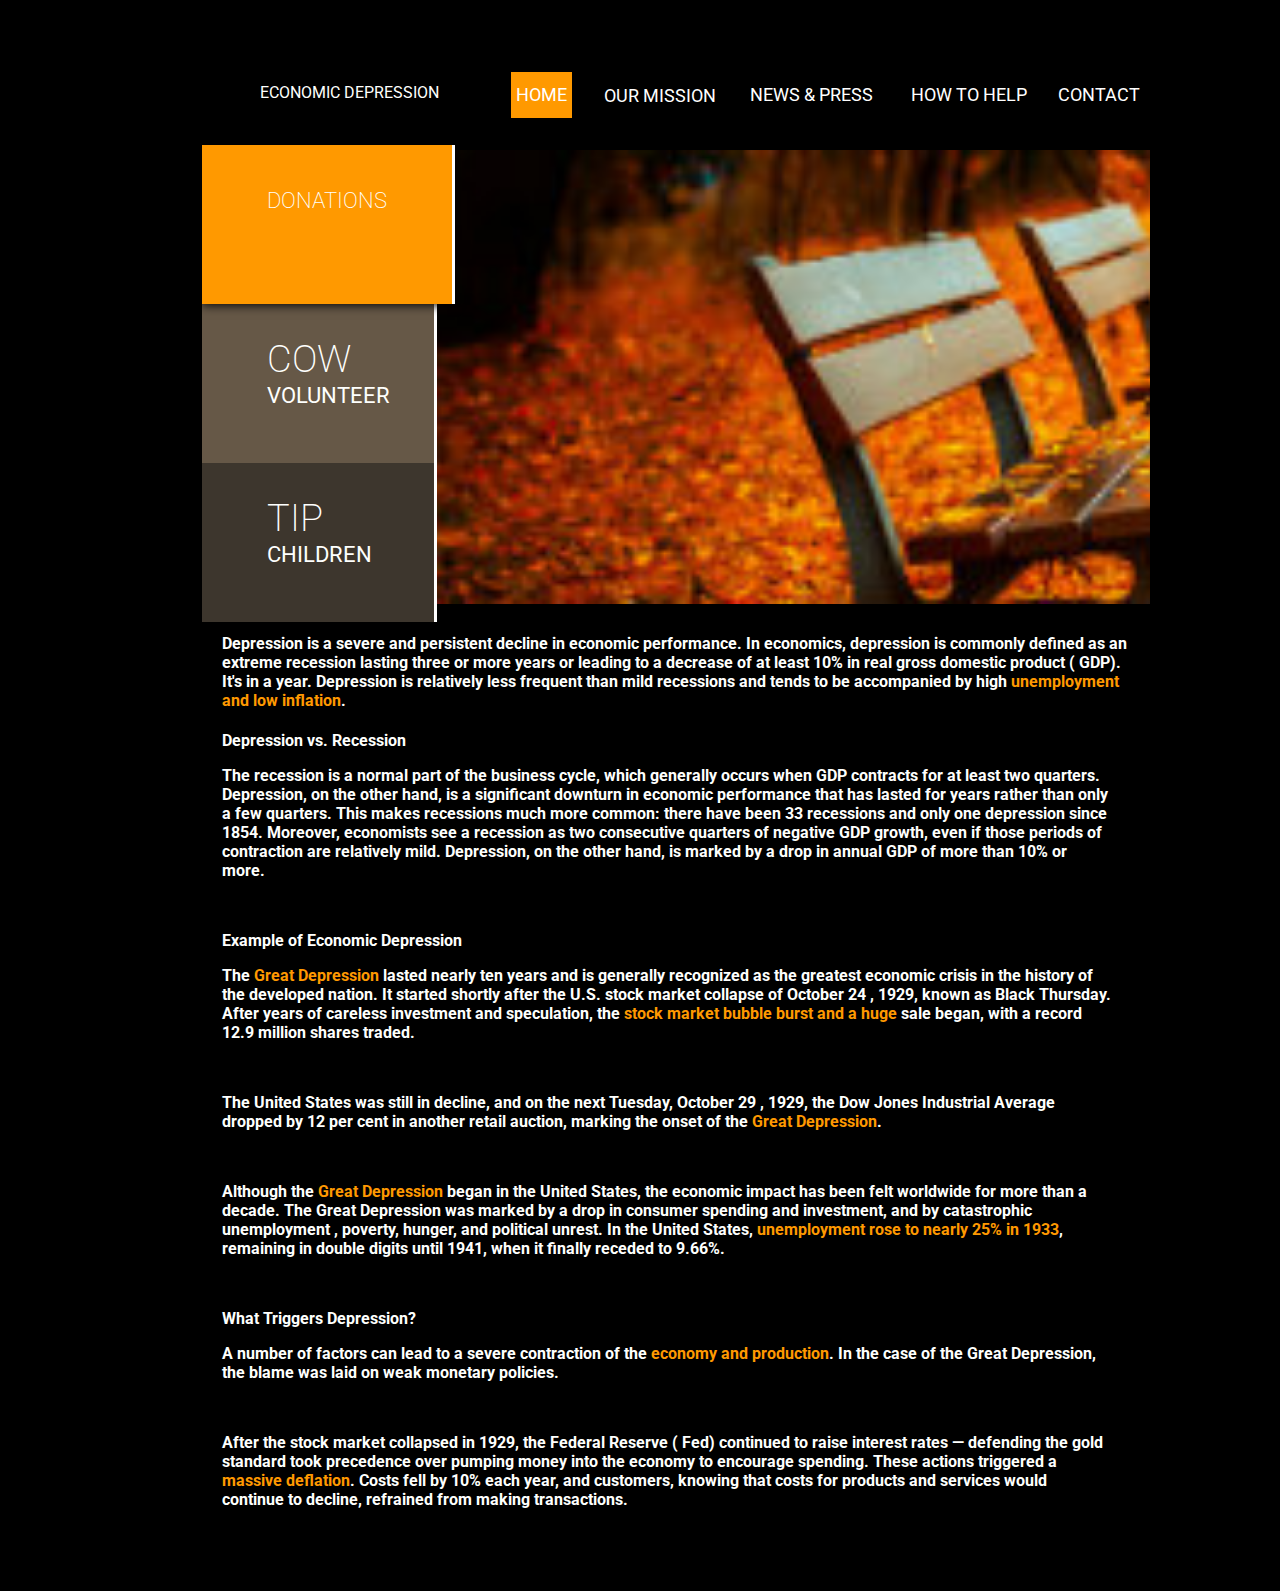
<file: index.html>
<!doctype html><html lang=""><head>
    <title>Ipsoom Center - Silex template - Home</title>
    <meta charset="UTF-8">
    <meta name="generator" content="Silex v2.2.10">
    <!-- leave this for stats -->
    <script type="text/javascript" src="js/jquery.js"></script>
    

    
    <script type="text/javascript" src="js/front-end.js"></script>
    <!-- Normalize -->
    <link href="css/normalize.css" rel="stylesheet">
    <!-- Silex style -->
    <link href="css/front-end.css" rel="stylesheet">

    
    
    
    




























    




    
















































    
    
    
<link href="https://fonts.googleapis.com/css?family=Roboto:100,400" rel="stylesheet" class="silex-custom-font"><meta name="viewport" content="width=device-width, initial-scale=1"><meta name="website-width" content="875"><meta name="hostingProvider" content="ghpages"><script src="js/unslider-min.js"></script><script src="js/ol.js"></script><script src="js/ol.js"></script><link rel="stylesheet" href="css/unslider.css"><script src="js/script.js" type="text/javascript"></script><link href="css/styles.css" rel="stylesheet" type="text/css">
    <style>body { opacity: 0; transition: .25s opacity ease; }</style></head>

<body data-silex-type="container-element" class="silex-id-1439554967896-66 all-style enable-mobile silex-runtime silex-published" style=""><div data-silex-type="container-element" class="container-element editable-style silex-id-1538221038117-34 section-element hide-on-desktop" style=""><div data-silex-type="container-element" class="editable-style silex-id-1538221038114-33 container-element silex-element-content silex-container-content website-width"></div></div>
    <div data-silex-type="container-element" class="container-element website-min-width editable-style silex-id-1490693608162-3 section-element">
        <div data-silex-type="container-element" class="editable-style silex-element-content website-width silex-id-1490693608161-2 silex-container-content container-element"><div data-silex-type="text-element" class="editable-style silex-id-1552775712222-12 text-element silex-component hide-on-desktop nav prevent-auto-z-index"><div class="silex-element-content normal"><style>.hamburger-menu_1563834258585_856 {position: absolute; z-index: 20;}.silex-editor .hamburger-menu_1563834258585_856 nav {left: -9999px;}.hamburger-menu_1563834258585_856 nav ul {margin-top: 80px;}.hamburger-menu_1563834258585_856 nav {opacity: 0; position: absolute; background-color: #333333; transition: left 1s ease, height 0s ease 1s; left: -300px; width: 300px; height: 20px;}.hamburger-menu_1563834258585_856.open nav {opacity: 1; height: 100vh; left: 0; transition: left 1s ease, height 0s ease 0s;}.hamburger-menu_1563834258585_856 .nav-container {z-index: 10; position: absolute;}.hamburger-menu_1563834258585_856.open .nav-container {}.hamburger-menu_1563834258585_856 .hamburger-btn {z-index: 20; cursor: pointer; position: absolute;}.hamburger-menu_1563834258585_856 .hamburger-btn span {display: block; width: 30px; height: 5px; margin-bottom: 3px; position: relative; background-color: #000000; border: 1px solid #ffffff; border-radius: 3px; transition: border-color 0.1s ease-in,
      opacity 0.1s ease-in,
      transform 0.1s ease-in,
      background 0.1s ease-in;}.hamburger-menu_1563834258585_856.open .hamburger-btn span {border-color: rgba(255, 255, 255, 0);}.hamburger-menu_1563834258585_856 .hamburger-btn span:first-child {transform-origin: 4px -2px;}.hamburger-menu_1563834258585_856.open .hamburger-btn span:first-child {transform: rotate(45deg) translate(7px, -4px);}.hamburger-menu_1563834258585_856.open .hamburger-btn span:nth-last-child(2) {opacity: 0;}.hamburger-menu_1563834258585_856 .hamburger-btn span:nth-child(3) {transform-origin: -11px 4px;}.hamburger-menu_1563834258585_856.open .hamburger-btn span:nth-child(3) {transform: rotate(-45deg) translate(0, 12px);}</style>
<!-- inspired by https://codepen.io/erikterwan/pen/EVzeRP -->
<div class="hamburger-menu_1563834258585_856 closed">
    <div class="hamburger-btn fixed">
      <span></span>
      <span></span>
      <span></span>
    </div>
    <div class="nav-container">
      <div class="prevent-scale">
        <nav role="navigation" class="">
            <ul>
            
                <li><a href="./" class="page-link-active">Home</a></li>
            
                <li><a href="our-mission.html">Our mission</a></li>
            
                <li><a href="news-press.html">News &amp; Press</a></li>
            
                <li><a href="how-to-help.html">How to help</a></li>
            
                <li><a href="contact.html">Contact</a></li>
            
            </ul>
        </nav>
      </div>
  </div>
</div>
<script type="text/javascript">
(function() {
  var isOpen = false;
  function close() {
    isOpen = false;
    $('.hamburger-menu_1563834258585_856').removeClass('open');
    $('.hamburger-menu_1563834258585_856').addClass('closed');
  }
  function open() {
    isOpen = true;
    $('.hamburger-menu_1563834258585_856').addClass('open');
    $('.hamburger-menu_1563834258585_856').removeClass('closed');
  }
  function toggle() {
    if(isOpen) close();
    else open();
  }
  var silexElement = $('.hamburger-menu_1563834258585_856').closest('.editable-style');
  function move(data) {
    var offset = silexElement.offset();
    $('.hamburger-menu_1563834258585_856 .nav-container').css({
      'transform': 'translate(' + (data.scrollLeft - (offset.left/data.scale)) + 'px, ' + (data.scrollTop - (offset.top/data.scale)) + 'px)'
    });
  }
  $('.hamburger-menu_1563834258585_856 .hamburger-btn').click(function() { toggle(); });
  $(document).on('silex.scroll silex.resize', function(e, data) {
    close();
    move(data);
  });
  close();
})();
</script>
</div></div>
            
            <div data-silex-type="text-element" class="editable-style text-element silex-id-1439554967286-60 hide-on-mobile nav-mark nav" style="">
                <div class="silex-element-content normal">
                    <p><a href="our-mission.html" class="">Our mission</a><br></p></div>
            </div>
            <div data-silex-type="text-element" class="editable-style text-element silex-id-1439554966975-57 nav-mark nav hide-on-mobile" style="">
                <div class="silex-element-content normal"><p><a href="news-press.html">News &amp; Press</a></p>
                </div>
            </div>


            <div data-silex-type="text-element" class="editable-style text-element silex-id-1439554966767-55 nav-mark nav hide-on-mobile" style="">
                <div class="silex-element-content normal"><p><a href="how-to-help.html">How to help</a></p>
                </div>
            </div>
            <div data-silex-type="text-element" class="editable-style text-element silex-id-1439554966563-53 nav-mark nav hide-on-mobile" style="">
                <div class="silex-element-content normal"><p><a href="contact.html" class="">Contact</a></p>
                </div>
            </div>
            
        <div data-silex-type="container-element" class="editable-style silex-id-1552775732073-13 container-element hide-on-desktop"></div><div data-silex-type="text-element" class="editable-style text-element silex-id-1439554967492-62 hide-on-mobile nav-mark nav" style="">
                <div class="silex-element-content normal"><p><a href="./" class="page-link-active">Home</a></p>
                </div>
            </div><div data-silex-type="text-element" class="editable-style silex-id-1594717070847-0 text-element" style=""><div class="silex-element-content normal"><p>

ECONOMIC DEPRESSION<br>

</p><span class="_wysihtml-temp-caret-fix" style="position: absolute; display: block; min-width: 1px; z-index: 99999;">﻿</span></div></div></div>
    </div>
    <div data-silex-type="container-element" class="container-element editable-style silex-id-1490693798023-5 section-element paged-element page-home hide-on-mobile website-min-width paged-element-visible">
        <div data-silex-type="container-element" class="editable-style silex-element-content website-width silex-id-1490693798022-4 silex-container-content container-element">
            <div data-silex-type="container-element" class="editable-style container-element silex-id-1439554966458-52" style="">


















                <div data-silex-type="container-element" class="editable-style container-element sub-nav silex-id-1439554966357-51 hide-on-mobile" style="top: 164px; width: 232px; min-height: 159px;">




                    <div data-silex-type="text-element" class="editable-style text-element silex-id-1439554966255-50 buttons" style="top: 22px; left: 45px; width: 183px; min-height: 118px;">
                        <div class="silex-element-content normal">
                            <h2>Cow&nbsp;</h2>
                            <h3>Volunteer<br></h3>
                        </div>
                    </div>
                </div>
                <div data-silex-type="container-element" class="editable-style container-element silex-id-1439554966154-49 hide-on-mobile sub-nav sub-nav-active" style="">




                    <div data-silex-type="text-element" class="editable-style text-element silex-id-1439554966050-48 buttons" style="top: 17px; left: 45px; width: 183px; min-height: 104px;">
                        <div class="silex-element-content normal">
                            <h2><span style="font-size: 22px;">Donations</span><br></h2><span class="_wysihtml-temp-caret-fix" style="position: absolute; display: block; min-width: 1px; z-index: 99999;">﻿</span></div>
                    </div>
                </div>




                <div data-silex-type="container-element" class="editable-style container-element sub-nav silex-id-1439554965843-46 hide-on-mobile" style="top: 323px; width: 232px; min-height: 159px;">




                    <div data-silex-type="text-element" class="editable-style text-element silex-id-1439554965740-45 buttons" style="top: 22px; left: 45px; width: 183px; min-height: 104px;">
                        <div class="silex-element-content normal">
                            <h2>Tip<br></h2><h3>Children<br></h3></div>
                    </div>

                </div>
                
                
            <div data-silex-type="container-element" class="editable-style container-element silex-id-1594717264367-2" style="">
                    </div></div>
            
        </div>
    </div>
    <div data-silex-type="container-element" class="container-element editable-style silex-id-1490693931165-7 section-element page-home paged-element website-min-width paged-element-visible">
        <div data-silex-type="container-element" class="editable-style silex-element-content website-width silex-id-1490693931163-6 silex-container-content container-element" style="">
            
            
            
            
            
            
            
            







        <div data-silex-type="text-element" class="editable-style silex-id-1594717539507-32 text-element" style=""><div class="silex-element-content normal"><p>

<b></b></p><p><b>Depression is a severe and persistent decline in economic performance. In economics, depression is commonly defined as an extreme recession lasting three or more years or leading to a decrease of at least 10% in real gross domestic product ( GDP). It's in a year. Depression is relatively less frequent than mild recessions and tends to be accompanied by high <a href="https://www.abc.net.au/triplej/programs/hack/bad-credit-rating/8790878">unemployment and low inflation</a>.</b></p><br>

<p></p><span class="_wysihtml-temp-caret-fix" style="position: absolute; display: block; min-width: 1px; z-index: 99999;">﻿</span></div></div><div data-silex-type="text-element" class="editable-style silex-id-1594717617353-33 text-element" style=""><div class="silex-element-content normal"><p>

<b></b></p><p><b>Depression vs. Recession</b></p><p><b>The recession is a normal part of the business cycle, which generally occurs when GDP contracts for at least two quarters. Depression, on the other hand, is a significant downturn in economic performance that has lasted for years rather than only a few quarters. This makes recessions much more common: there have been 33 recessions and only one depression since 1854. Moreover, economists see a recession as two consecutive quarters of negative GDP growth, even if those periods of contraction are relatively mild. Depression, on the other hand, is marked by a drop in annual GDP of more than 10% or more.</b></p><b><br><p>Example of Economic Depression</p><p>The <a href="https://www.productreview.com.au/listings/credit-clean-australia-2">Great Depression</a> lasted nearly ten years and is generally recognized as the greatest economic crisis in the history of the developed nation. It started shortly after the U.S. stock market collapse of October 24 , 1929, known as Black Thursday. After years of careless investment and speculation, the <a href="https://www.abc.net.au/triplej/programs/hack/bad-credit-rating/8790878">stock market bubble burst and a huge</a> sale began, with a record 12.9 million shares traded.</p><br><p>The United States was still in decline, and on the next Tuesday, October 29 , 1929, the Dow Jones Industrial Average dropped by 12 per cent in another retail auction, marking the onset of the <a href="https://www.productreview.com.au/listings/credit-clean-australia-2">Great Depression</a>.</p><br><p>Although the <a href="https://www.productreview.com.au/listings/credit-clean-australia-2">Great Depression</a> began in the United States, the economic impact has been felt worldwide for more than a decade. The Great Depression was marked by a drop in consumer spending and investment, and by catastrophic unemployment , poverty, hunger, and political unrest. In the United States, <a href="https://www.abc.net.au/triplej/programs/hack/bad-credit-rating/8790878">unemployment rose to nearly 25% in 1933</a>, remaining in double digits until 1941, when it finally receded to 9.66%.</p><br><p>What Triggers Depression?</p><p>A number of factors can lead to a severe contraction of the <a href="https://www.productreview.com.au/listings/credit-clean-australia-2">economy and production</a>. In the case of the Great Depression, the blame was laid on weak monetary policies.</p><br><p>After the stock market collapsed in 1929, the Federal Reserve ( Fed) continued to raise interest rates — defending the gold standard took precedence over pumping money into the economy to encourage spending. These actions triggered a <a href="https://www.abc.net.au/triplej/programs/hack/bad-credit-rating/8790878">massive deflation</a>. Costs fell by 10% each year, and customers, knowing that costs for products and services would continue to decline, refrained from making transactions.</p><br></b>

<p></p><span class="_wysihtml-temp-caret-fix" style="position: absolute; display: block; min-width: 1px; z-index: 99999;">﻿</span></div></div></div>
    </div>











    <div class=""></div>




























    <div class="silex-pages">
        <a id="page-home" data-silex-type="page-element" class="page-element page-link-active" href="./">Home</a><a id="page-our-mission" data-silex-type="page-element" class="page-element" href="our-mission.html">Our Mission</a><a id="page-news-press" data-silex-type="page-element" class="page-element" href="news-press.html">News &amp; Press</a><a id="page-how-to-help" data-silex-type="page-element" class="page-element" href="how-to-help.html">How to Help</a><a id="page-contact" data-silex-type="page-element" class="page-element" href="contact.html">Contact</a></div>






































    




    
    

    
    

    
    
    



















</body></html>
</file>
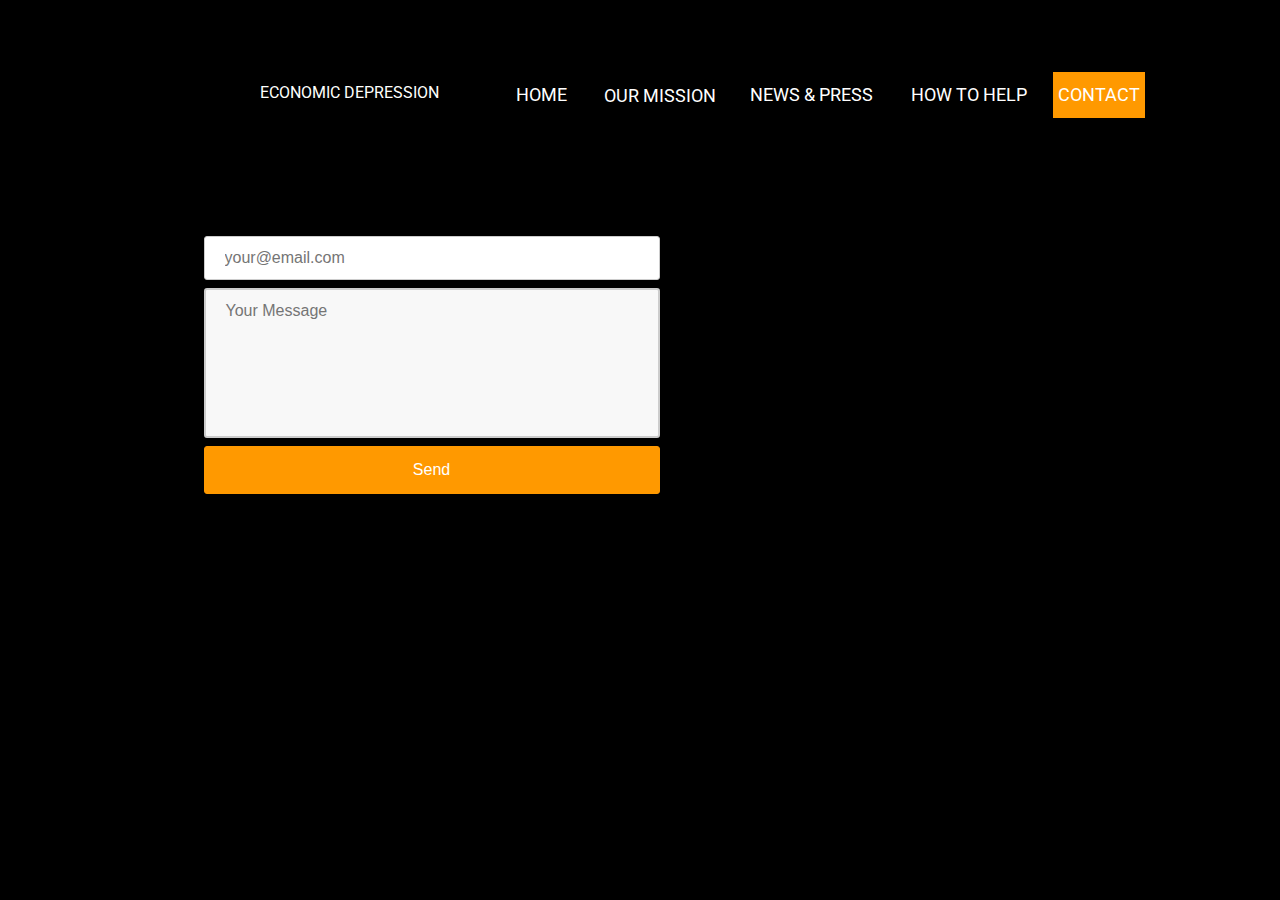
<file: contact.html>
<!doctype html><html lang=""><head>
    <title>Ipsoom Center - Silex template - Contact</title>
    <meta charset="UTF-8">
    <meta name="generator" content="Silex v2.2.10">
    <!-- leave this for stats -->
    <script type="text/javascript" src="js/jquery.js"></script>
    

    
    <script type="text/javascript" src="js/front-end.js"></script>
    <!-- Normalize -->
    <link href="css/normalize.css" rel="stylesheet">
    <!-- Silex style -->
    <link href="css/front-end.css" rel="stylesheet">

    
    
    
    




























    




    
















































    
    
    
<link href="https://fonts.googleapis.com/css?family=Roboto:100,400" rel="stylesheet" class="silex-custom-font"><meta name="viewport" content="width=device-width, initial-scale=1"><meta name="website-width" content="875"><meta name="hostingProvider" content="ghpages"><script src="js/unslider-min.js"></script><script src="js/ol.js"></script><script src="js/ol.js"></script><link rel="stylesheet" href="css/unslider.css"><script src="js/script.js" type="text/javascript"></script><link href="css/styles.css" rel="stylesheet" type="text/css">
    <style>body { opacity: 0; transition: .25s opacity ease; }</style></head>

<body data-silex-type="container-element" class="silex-id-1439554967896-66 all-style enable-mobile silex-runtime silex-published" style=""><div data-silex-type="container-element" class="container-element editable-style silex-id-1538221038117-34 section-element hide-on-desktop" style=""><div data-silex-type="container-element" class="editable-style silex-id-1538221038114-33 container-element silex-element-content silex-container-content website-width"></div></div>
    <div data-silex-type="container-element" class="container-element website-min-width editable-style silex-id-1490693608162-3 section-element">
        <div data-silex-type="container-element" class="editable-style silex-element-content website-width silex-id-1490693608161-2 silex-container-content container-element"><div data-silex-type="text-element" class="editable-style silex-id-1552775712222-12 text-element silex-component hide-on-desktop nav prevent-auto-z-index"><div class="silex-element-content normal"><style>.hamburger-menu_1563834258585_856 {position: absolute; z-index: 20;}.silex-editor .hamburger-menu_1563834258585_856 nav {left: -9999px;}.hamburger-menu_1563834258585_856 nav ul {margin-top: 80px;}.hamburger-menu_1563834258585_856 nav {opacity: 0; position: absolute; background-color: #333333; transition: left 1s ease, height 0s ease 1s; left: -300px; width: 300px; height: 20px;}.hamburger-menu_1563834258585_856.open nav {opacity: 1; height: 100vh; left: 0; transition: left 1s ease, height 0s ease 0s;}.hamburger-menu_1563834258585_856 .nav-container {z-index: 10; position: absolute;}.hamburger-menu_1563834258585_856.open .nav-container {}.hamburger-menu_1563834258585_856 .hamburger-btn {z-index: 20; cursor: pointer; position: absolute;}.hamburger-menu_1563834258585_856 .hamburger-btn span {display: block; width: 30px; height: 5px; margin-bottom: 3px; position: relative; background-color: #000000; border: 1px solid #ffffff; border-radius: 3px; transition: border-color 0.1s ease-in,
      opacity 0.1s ease-in,
      transform 0.1s ease-in,
      background 0.1s ease-in;}.hamburger-menu_1563834258585_856.open .hamburger-btn span {border-color: rgba(255, 255, 255, 0);}.hamburger-menu_1563834258585_856 .hamburger-btn span:first-child {transform-origin: 4px -2px;}.hamburger-menu_1563834258585_856.open .hamburger-btn span:first-child {transform: rotate(45deg) translate(7px, -4px);}.hamburger-menu_1563834258585_856.open .hamburger-btn span:nth-last-child(2) {opacity: 0;}.hamburger-menu_1563834258585_856 .hamburger-btn span:nth-child(3) {transform-origin: -11px 4px;}.hamburger-menu_1563834258585_856.open .hamburger-btn span:nth-child(3) {transform: rotate(-45deg) translate(0, 12px);}</style>
<!-- inspired by https://codepen.io/erikterwan/pen/EVzeRP -->
<div class="hamburger-menu_1563834258585_856 closed">
    <div class="hamburger-btn fixed">
      <span></span>
      <span></span>
      <span></span>
    </div>
    <div class="nav-container">
      <div class="prevent-scale">
        <nav role="navigation" class="">
            <ul>
            
                <li><a href="./" class="">Home</a></li>
            
                <li><a href="our-mission.html">Our mission</a></li>
            
                <li><a href="news-press.html">News &amp; Press</a></li>
            
                <li><a href="how-to-help.html">How to help</a></li>
            
                <li><a href="contact.html" class="page-link-active">Contact</a></li>
            
            </ul>
        </nav>
      </div>
  </div>
</div>
<script type="text/javascript">
(function() {
  var isOpen = false;
  function close() {
    isOpen = false;
    $('.hamburger-menu_1563834258585_856').removeClass('open');
    $('.hamburger-menu_1563834258585_856').addClass('closed');
  }
  function open() {
    isOpen = true;
    $('.hamburger-menu_1563834258585_856').addClass('open');
    $('.hamburger-menu_1563834258585_856').removeClass('closed');
  }
  function toggle() {
    if(isOpen) close();
    else open();
  }
  var silexElement = $('.hamburger-menu_1563834258585_856').closest('.editable-style');
  function move(data) {
    var offset = silexElement.offset();
    $('.hamburger-menu_1563834258585_856 .nav-container').css({
      'transform': 'translate(' + (data.scrollLeft - (offset.left/data.scale)) + 'px, ' + (data.scrollTop - (offset.top/data.scale)) + 'px)'
    });
  }
  $('.hamburger-menu_1563834258585_856 .hamburger-btn').click(function() { toggle(); });
  $(document).on('silex.scroll silex.resize', function(e, data) {
    close();
    move(data);
  });
  close();
})();
</script>
</div></div>
            
            <div data-silex-type="text-element" class="editable-style text-element silex-id-1439554967286-60 hide-on-mobile nav-mark nav" style="">
                <div class="silex-element-content normal">
                    <p><a href="our-mission.html" class="">Our mission</a><br></p></div>
            </div>
            <div data-silex-type="text-element" class="editable-style text-element silex-id-1439554966975-57 nav-mark nav hide-on-mobile" style="">
                <div class="silex-element-content normal"><p><a href="news-press.html">News &amp; Press</a></p>
                </div>
            </div>


            <div data-silex-type="text-element" class="editable-style text-element silex-id-1439554966767-55 nav-mark nav hide-on-mobile" style="">
                <div class="silex-element-content normal"><p><a href="how-to-help.html">How to help</a></p>
                </div>
            </div>
            <div data-silex-type="text-element" class="editable-style text-element silex-id-1439554966563-53 nav-mark nav hide-on-mobile" style="">
                <div class="silex-element-content normal"><p><a href="contact.html" class="page-link-active">Contact</a></p>
                </div>
            </div>
            
        <div data-silex-type="container-element" class="editable-style silex-id-1552775732073-13 container-element hide-on-desktop"></div><div data-silex-type="text-element" class="editable-style text-element silex-id-1439554967492-62 hide-on-mobile nav-mark nav" style="">
                <div class="silex-element-content normal"><p><a href="./" class="">Home</a></p>
                </div>
            </div><div data-silex-type="text-element" class="editable-style silex-id-1594717070847-0 text-element" style=""><div class="silex-element-content normal"><p>

ECONOMIC DEPRESSION<br>

</p><span class="_wysihtml-temp-caret-fix" style="position: absolute; display: block; min-width: 1px; z-index: 99999;">﻿</span></div></div></div>
    </div>
    
    











    <div class=""></div>




























    <div class="silex-pages">
        <a id="page-home" data-silex-type="page-element" class="page-element" href="./">Home</a><a id="page-our-mission" data-silex-type="page-element" class="page-element" href="our-mission.html">Our Mission</a><a id="page-news-press" data-silex-type="page-element" class="page-element" href="news-press.html">News &amp; Press</a><a id="page-how-to-help" data-silex-type="page-element" class="page-element" href="how-to-help.html">How to Help</a><a id="page-contact" data-silex-type="page-element" class="page-element page-link-active" href="contact.html">Contact</a></div>






































    <div data-silex-type="container-element" class="container-element website-min-width editable-style silex-id-1490694258064-17 section-element page-contact paged-element paged-element-visible">
        <div data-silex-type="container-element" class="editable-style silex-element-content website-width silex-id-1490694258062-16 silex-container-content container-element">

            <div data-silex-type="html-element" class="editable-style silex-id-1492776401689-1 html-element silex-component silex-component-form">
                <div class="silex-element-content"><form id="id_1538220440244_659" action="https://formspree.io/your@email.com" method="POST">
  
  
  <div>
    
    <input required="" id="field2" name="field2" placeholder="your@email.com" type="text">
  </div>
  
  
  <div class="fill-vertical">
    
    <textarea required="" id="field3" name="field3" placeholder="Your Message"></textarea>
  </div>
  
  <input value="Send" type="submit">
</form>
<style>#id_1538220440244_659 input[type=text], select {width: 100%; padding: 12px 20px; margin: 8px 0; display: inline-block; border: 1px solid #ccc; border-radius: 3px; box-sizing: border-box;}#id_1538220440244_659 input[type=submit] {width: 100%; background-color: #FF9900; color: #FFFFFF; padding: 14px 20px; margin: 8px 0; border: 1px solid #ff9900; border-radius: 3px; cursor: pointer;}#id_1538220440244_659 label {color: #000000;}#id_1538220440244_659 .fill-vertical {flex: 1 1 auto; display: flex; flex-direction: column;}#id_1538220440244_659 .fill-vertical textarea {flex: 1 1 auto; width: 100%; height: 150px; padding: 12px 20px; box-sizing: border-box; border: 2px solid #ccc; border-radius: 3px; background-color: #f8f8f8; font-size: 16px; resize: none;}#id_1538220440244_659 {border-radius: 3px; display: flex; flex-direction: column; justify-content: space-between; height: 100%;}</style>

</div>
            </div>
            
        <div data-silex-type="html-element" class="editable-style silex-id-1548873212201-7 html-element silex-component silex-component-map silex-element-content-full-height"><div class="silex-element-content"><div id="mapdiv_1552776904778_764"><div class="ol-viewport" data-view="30" style="position: relative; overflow: hidden; width: 100%; height: 100%; touch-action: none;"><canvas class="ol-unselectable" width="456" height="400" style="width: 100%; height: 100%; display: none;"></canvas><div class="ol-overlaycontainer"></div><div class="ol-overlaycontainer-stopevent"><div class="ol-zoom ol-unselectable ol-control"><button class="ol-zoom-in" type="button" title="Zoom in">+</button><button class="ol-zoom-out" type="button" title="Zoom out">−</button></div><div class="ol-rotate ol-unselectable ol-control ol-hidden"><button class="ol-rotate-reset" type="button" title="Reset rotation"><span class="ol-compass" style="transform: rotate(0rad);">⇧</span></button></div><div class="ol-attribution ol-unselectable ol-control ol-collapsed" style="display: none;"><ul><li style=""><a href="https://openlayers.org/"><img src="[data-uri]"></a></li><li>© <a href="https://www.openstreetmap.org/copyright">OpenStreetMap</a> contributors.</li></ul><button type="button" title="Attributions"><span>i</span></button></div></div></div><div class="ol-viewport" data-view="3" style="position: relative; overflow: hidden; width: 100%; height: 100%; touch-action: none;"><canvas class="ol-unselectable" style="width: 100%; height: 100%; display: none;"></canvas><div class="ol-overlaycontainer"></div><div class="ol-overlaycontainer-stopevent"><div class="ol-zoom ol-unselectable ol-control"><button class="ol-zoom-in" type="button" title="Zoom in">+</button><button class="ol-zoom-out" type="button" title="Zoom out">−</button></div><div class="ol-rotate ol-unselectable ol-control ol-hidden"><button class="ol-rotate-reset" type="button" title="Reset rotation"><span class="ol-compass">⇧</span></button></div><div class="ol-attribution ol-unselectable ol-control ol-collapsed" style="display: none;"><ul><li style="display: none;"></li></ul><button type="button" title="Attributions"><span>i</span></button></div></div></div><div class="ol-viewport" data-view="3" style="position: relative; overflow: hidden; width: 100%; height: 100%; touch-action: none;"><canvas class="ol-unselectable" style="width: 100%; height: 100%; display: none;"></canvas><div class="ol-overlaycontainer"></div><div class="ol-overlaycontainer-stopevent"><div class="ol-zoom ol-unselectable ol-control"><button class="ol-zoom-in" type="button" title="Zoom in">+</button><button class="ol-zoom-out" type="button" title="Zoom out">−</button></div><div class="ol-rotate ol-unselectable ol-control ol-hidden"><button class="ol-rotate-reset" type="button" title="Reset rotation"><span class="ol-compass">⇧</span></button></div><div class="ol-attribution ol-unselectable ol-control ol-collapsed" style="display: none;"><ul><li style="display: none;"></li></ul><button type="button" title="Attributions"><span>i</span></button></div></div></div></div>
<style>#mapdiv_1552776904778_764 {width: 100%; height: 100%;}</style>
<script type="text/javascript">


function init_1552776904778_764() {
    if(!$('body').hasClass('silex-runtime') && typeof(ol) === 'undefined') {
        // wait for dependencies to be loaded
        setTimeout(init_1552776904778_764, 100);
        return;
    }

    // apply position and zoom
    // from map URL http://www.openstreetmap.org/#map=18/48.88680/2.34235&layers=C
    // var params = 'http://www.openstreetmap.org/#map=18/48.87378/2.29489&layers=C'.match(/.*map=([0-9]*)\/(.*)\/(.*)&layers=(.)/);
    var params = 'http://www.openstreetmap.org/#map=18/48.87378/2.29489&layers=C'.match(/.*map=([0-9]*)\/(.*)\/(.*)/);
    if(params) {
        var zoom = parseFloat(params[1]);
        var lat = parseFloat(params[2]);
        var lon = parseFloat(params[3]);
        // var layer = params[4] || 'S';
        var center = ol.proj.fromLonLat([lon, lat]);
        var map = new ol.Map({
          layers: [
            new ol.layer.Tile({
              source: new ol.source.OSM()
            })
          ],
          target: 'mapdiv_1552776904778_764',
          view: new ol.View({
            center: center,
            zoom: zoom
          })
        });
        
        var iconFeature = new ol.Feature({
            geometry: new ol.geom.Point(center)
        });
        var vectorSource = new ol.source.Vector({
            features: [iconFeature]
        });
        var vectorLayer = new ol.layer.Vector({
            source: vectorSource
        });
        var iconStyle = new ol.style.Style({
            image: new ol.style.Icon(({
                anchor: [0.5, 1],
                anchorXUnits: 'fraction',
                anchorYUnits: 'fraction',
                opacity: 1,
                src: 'https://openlayers.org/en/v4.0.1/examples/data/icon.png'
            }))
        });
        iconFeature.setStyle(iconStyle);
        map.addLayer(vectorLayer);
        
    }
}
init_1552776904778_764();
$(document).on('silex.resize', function() {
    $('#mapdiv_1552776904778_764').empty();
    init_1552776904778_764();
});

</script>
</div></div></div>
    </div>




    
    

    
    

    
    
    



















</body></html>
</file>
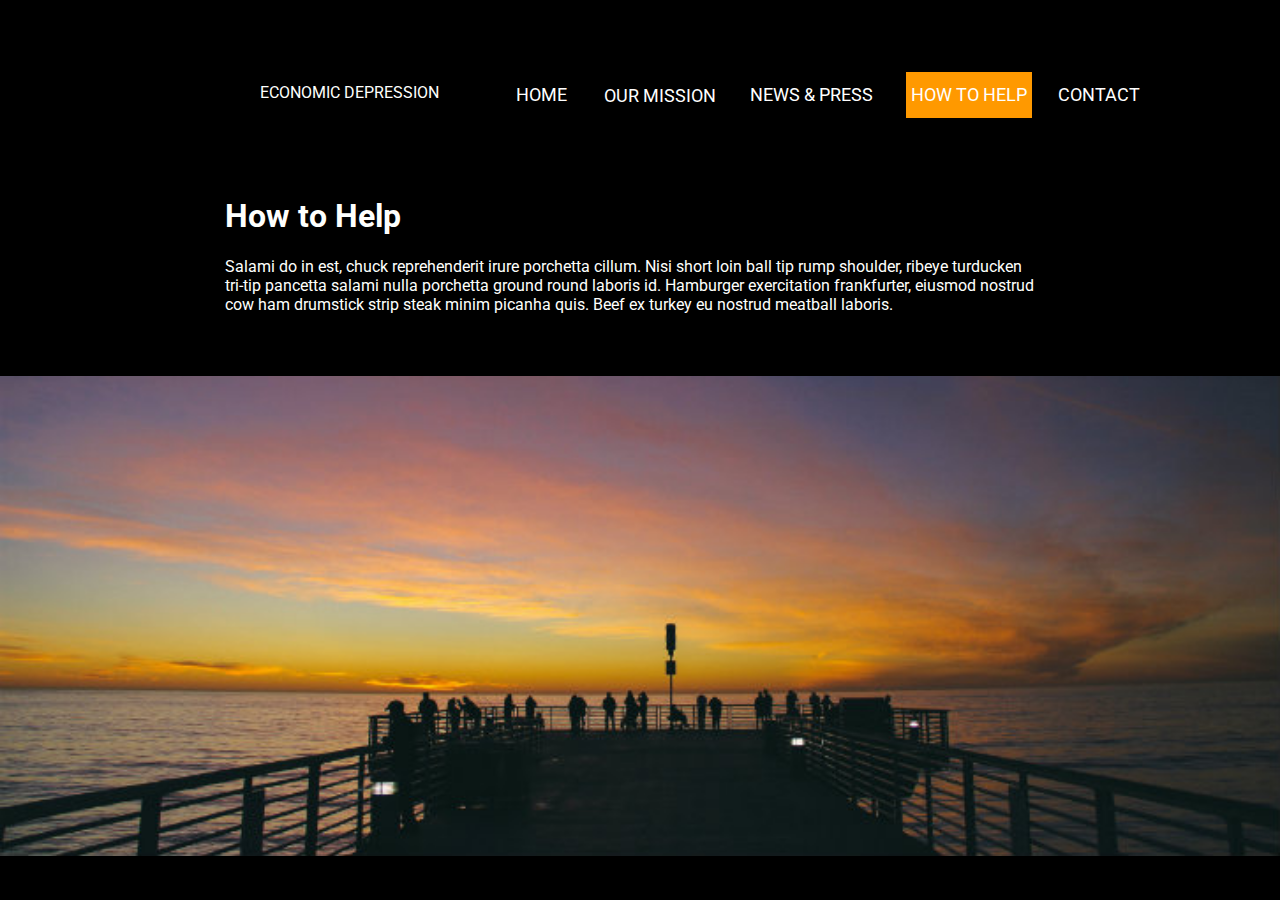
<file: how-to-help.html>
<!doctype html><html lang=""><head>
    <title>Ipsoom Center - Silex template - How to Help</title>
    <meta charset="UTF-8">
    <meta name="generator" content="Silex v2.2.10">
    <!-- leave this for stats -->
    <script type="text/javascript" src="js/jquery.js"></script>
    

    
    <script type="text/javascript" src="js/front-end.js"></script>
    <!-- Normalize -->
    <link href="css/normalize.css" rel="stylesheet">
    <!-- Silex style -->
    <link href="css/front-end.css" rel="stylesheet">

    
    
    
    




























    




    
















































    
    
    
<link href="https://fonts.googleapis.com/css?family=Roboto:100,400" rel="stylesheet" class="silex-custom-font"><meta name="viewport" content="width=device-width, initial-scale=1"><meta name="website-width" content="875"><meta name="hostingProvider" content="ghpages"><script src="js/unslider-min.js"></script><script src="js/ol.js"></script><script src="js/ol.js"></script><link rel="stylesheet" href="css/unslider.css"><script src="js/script.js" type="text/javascript"></script><link href="css/styles.css" rel="stylesheet" type="text/css">
    <style>body { opacity: 0; transition: .25s opacity ease; }</style></head>

<body data-silex-type="container-element" class="silex-id-1439554967896-66 all-style enable-mobile silex-runtime silex-published" style=""><div data-silex-type="container-element" class="container-element editable-style silex-id-1538221038117-34 section-element hide-on-desktop" style=""><div data-silex-type="container-element" class="editable-style silex-id-1538221038114-33 container-element silex-element-content silex-container-content website-width"></div></div>
    <div data-silex-type="container-element" class="container-element website-min-width editable-style silex-id-1490693608162-3 section-element">
        <div data-silex-type="container-element" class="editable-style silex-element-content website-width silex-id-1490693608161-2 silex-container-content container-element"><div data-silex-type="text-element" class="editable-style silex-id-1552775712222-12 text-element silex-component hide-on-desktop nav prevent-auto-z-index"><div class="silex-element-content normal"><style>.hamburger-menu_1563834258585_856 {position: absolute; z-index: 20;}.silex-editor .hamburger-menu_1563834258585_856 nav {left: -9999px;}.hamburger-menu_1563834258585_856 nav ul {margin-top: 80px;}.hamburger-menu_1563834258585_856 nav {opacity: 0; position: absolute; background-color: #333333; transition: left 1s ease, height 0s ease 1s; left: -300px; width: 300px; height: 20px;}.hamburger-menu_1563834258585_856.open nav {opacity: 1; height: 100vh; left: 0; transition: left 1s ease, height 0s ease 0s;}.hamburger-menu_1563834258585_856 .nav-container {z-index: 10; position: absolute;}.hamburger-menu_1563834258585_856.open .nav-container {}.hamburger-menu_1563834258585_856 .hamburger-btn {z-index: 20; cursor: pointer; position: absolute;}.hamburger-menu_1563834258585_856 .hamburger-btn span {display: block; width: 30px; height: 5px; margin-bottom: 3px; position: relative; background-color: #000000; border: 1px solid #ffffff; border-radius: 3px; transition: border-color 0.1s ease-in,
      opacity 0.1s ease-in,
      transform 0.1s ease-in,
      background 0.1s ease-in;}.hamburger-menu_1563834258585_856.open .hamburger-btn span {border-color: rgba(255, 255, 255, 0);}.hamburger-menu_1563834258585_856 .hamburger-btn span:first-child {transform-origin: 4px -2px;}.hamburger-menu_1563834258585_856.open .hamburger-btn span:first-child {transform: rotate(45deg) translate(7px, -4px);}.hamburger-menu_1563834258585_856.open .hamburger-btn span:nth-last-child(2) {opacity: 0;}.hamburger-menu_1563834258585_856 .hamburger-btn span:nth-child(3) {transform-origin: -11px 4px;}.hamburger-menu_1563834258585_856.open .hamburger-btn span:nth-child(3) {transform: rotate(-45deg) translate(0, 12px);}</style>
<!-- inspired by https://codepen.io/erikterwan/pen/EVzeRP -->
<div class="hamburger-menu_1563834258585_856 closed">
    <div class="hamburger-btn fixed">
      <span></span>
      <span></span>
      <span></span>
    </div>
    <div class="nav-container">
      <div class="prevent-scale">
        <nav role="navigation" class="">
            <ul>
            
                <li><a href="./" class="">Home</a></li>
            
                <li><a href="our-mission.html">Our mission</a></li>
            
                <li><a href="news-press.html">News &amp; Press</a></li>
            
                <li><a href="how-to-help.html" class="page-link-active">How to help</a></li>
            
                <li><a href="contact.html">Contact</a></li>
            
            </ul>
        </nav>
      </div>
  </div>
</div>
<script type="text/javascript">
(function() {
  var isOpen = false;
  function close() {
    isOpen = false;
    $('.hamburger-menu_1563834258585_856').removeClass('open');
    $('.hamburger-menu_1563834258585_856').addClass('closed');
  }
  function open() {
    isOpen = true;
    $('.hamburger-menu_1563834258585_856').addClass('open');
    $('.hamburger-menu_1563834258585_856').removeClass('closed');
  }
  function toggle() {
    if(isOpen) close();
    else open();
  }
  var silexElement = $('.hamburger-menu_1563834258585_856').closest('.editable-style');
  function move(data) {
    var offset = silexElement.offset();
    $('.hamburger-menu_1563834258585_856 .nav-container').css({
      'transform': 'translate(' + (data.scrollLeft - (offset.left/data.scale)) + 'px, ' + (data.scrollTop - (offset.top/data.scale)) + 'px)'
    });
  }
  $('.hamburger-menu_1563834258585_856 .hamburger-btn').click(function() { toggle(); });
  $(document).on('silex.scroll silex.resize', function(e, data) {
    close();
    move(data);
  });
  close();
})();
</script>
</div></div>
            
            <div data-silex-type="text-element" class="editable-style text-element silex-id-1439554967286-60 hide-on-mobile nav-mark nav" style="">
                <div class="silex-element-content normal">
                    <p><a href="our-mission.html" class="">Our mission</a><br></p></div>
            </div>
            <div data-silex-type="text-element" class="editable-style text-element silex-id-1439554966975-57 nav-mark nav hide-on-mobile" style="">
                <div class="silex-element-content normal"><p><a href="news-press.html">News &amp; Press</a></p>
                </div>
            </div>


            <div data-silex-type="text-element" class="editable-style text-element silex-id-1439554966767-55 nav-mark nav hide-on-mobile" style="">
                <div class="silex-element-content normal"><p><a href="how-to-help.html" class="page-link-active">How to help</a></p>
                </div>
            </div>
            <div data-silex-type="text-element" class="editable-style text-element silex-id-1439554966563-53 nav-mark nav hide-on-mobile" style="">
                <div class="silex-element-content normal"><p><a href="contact.html" class="">Contact</a></p>
                </div>
            </div>
            
        <div data-silex-type="container-element" class="editable-style silex-id-1552775732073-13 container-element hide-on-desktop"></div><div data-silex-type="text-element" class="editable-style text-element silex-id-1439554967492-62 hide-on-mobile nav-mark nav" style="">
                <div class="silex-element-content normal"><p><a href="./" class="">Home</a></p>
                </div>
            </div><div data-silex-type="text-element" class="editable-style silex-id-1594717070847-0 text-element" style=""><div class="silex-element-content normal"><p>

ECONOMIC DEPRESSION<br>

</p><span class="_wysihtml-temp-caret-fix" style="position: absolute; display: block; min-width: 1px; z-index: 99999;">﻿</span></div></div></div>
    </div>
    
    











    <div class=""></div>




























    <div class="silex-pages">
        <a id="page-home" data-silex-type="page-element" class="page-element" href="./">Home</a><a id="page-our-mission" data-silex-type="page-element" class="page-element" href="our-mission.html">Our Mission</a><a id="page-news-press" data-silex-type="page-element" class="page-element" href="news-press.html">News &amp; Press</a><a id="page-how-to-help" data-silex-type="page-element" class="page-element page-link-active" href="how-to-help.html">How to Help</a><a id="page-contact" data-silex-type="page-element" class="page-element" href="contact.html">Contact</a></div>






































    




    
    

    
    

    <div data-silex-type="container-element" class="container-element website-min-width editable-style silex-id-1490694237194-15 section-element page-how-to-help paged-element paged-element-visible">
        <div data-silex-type="container-element" class="editable-style silex-element-content website-width silex-id-1490694237193-14 silex-container-content container-element">
            <div data-silex-type="text-element" class="editable-style text-element silex-id-1439554961331-2">
                <div class="silex-element-content normal">
                    <h1 class="heading1">How to Help</h1>
                    <p class="normal">Salami do in est, chuck reprehenderit irure porchetta cillum. Nisi short loin ball tip rump shoulder, ribeye turducken tri-tip pancetta salami nulla porchetta ground round laboris id. Hamburger exercitation frankfurter, eiusmod nostrud
                        cow ham drumstick strip steak minim picanha quis. Beef ex turkey eu nostrud meatball laboris.
                    </p>
                </div>
            </div>
        </div>
    </div>
    <div data-silex-type="container-element" class="container-element website-min-width editable-style silex-id-1490701944668-23 section-element page-how-to-help paged-element paged-element-visible">
        <div data-silex-type="container-element" class="editable-style silex-element-content website-width silex-id-1490701944667-22 silex-container-content container-element"></div>
    </div>
    



















</body></html>
</file>
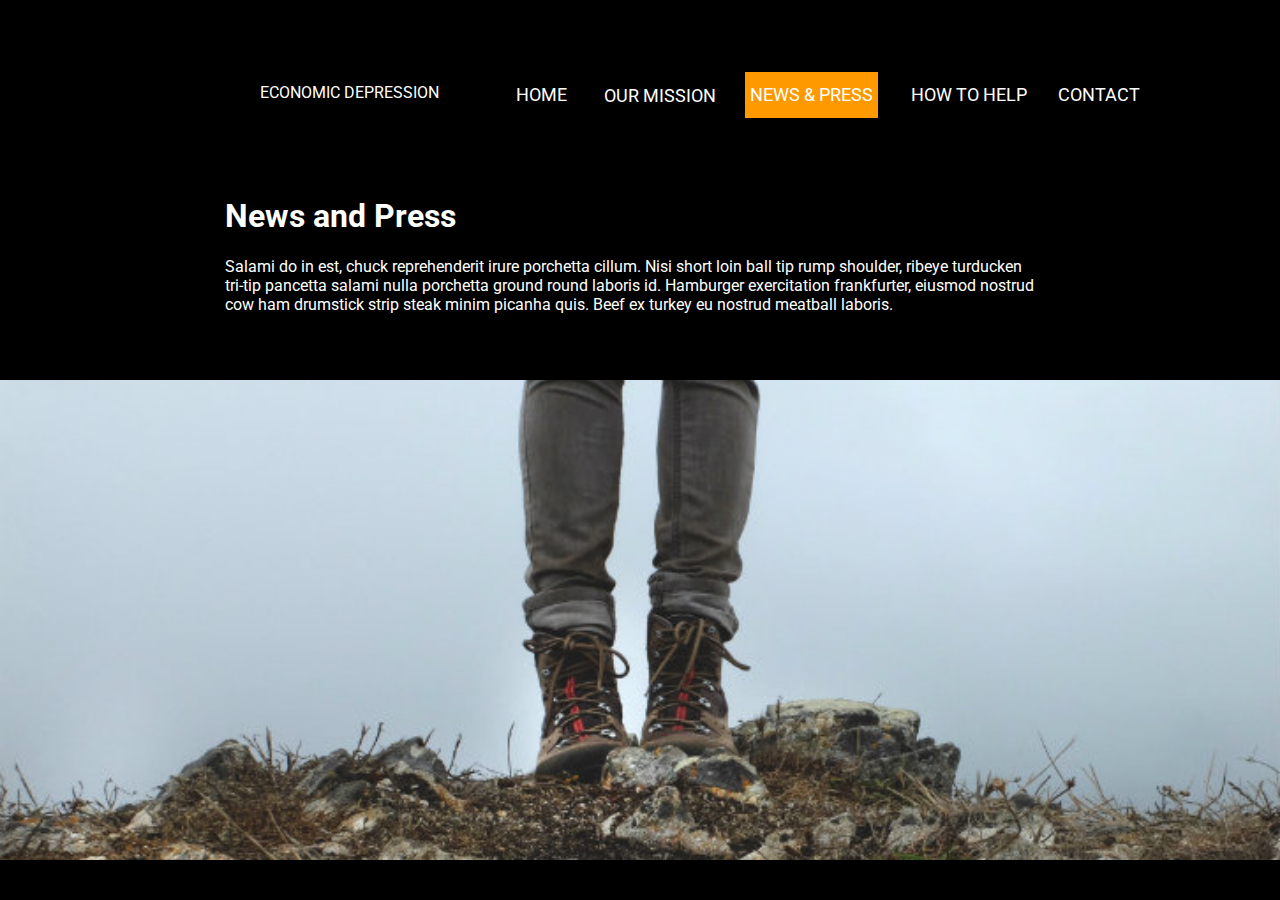
<file: news-press.html>
<!doctype html><html lang=""><head>
    <title>Ipsoom Center - Silex template - News &amp; Press</title>
    <meta charset="UTF-8">
    <meta name="generator" content="Silex v2.2.10">
    <!-- leave this for stats -->
    <script type="text/javascript" src="js/jquery.js"></script>
    

    
    <script type="text/javascript" src="js/front-end.js"></script>
    <!-- Normalize -->
    <link href="css/normalize.css" rel="stylesheet">
    <!-- Silex style -->
    <link href="css/front-end.css" rel="stylesheet">

    
    
    
    




























    




    
















































    
    
    
<link href="https://fonts.googleapis.com/css?family=Roboto:100,400" rel="stylesheet" class="silex-custom-font"><meta name="viewport" content="width=device-width, initial-scale=1"><meta name="website-width" content="875"><meta name="hostingProvider" content="ghpages"><script src="js/unslider-min.js"></script><script src="js/ol.js"></script><script src="js/ol.js"></script><link rel="stylesheet" href="css/unslider.css"><script src="js/script.js" type="text/javascript"></script><link href="css/styles.css" rel="stylesheet" type="text/css">
    <style>body { opacity: 0; transition: .25s opacity ease; }</style></head>

<body data-silex-type="container-element" class="silex-id-1439554967896-66 all-style enable-mobile silex-runtime silex-published" style=""><div data-silex-type="container-element" class="container-element editable-style silex-id-1538221038117-34 section-element hide-on-desktop" style=""><div data-silex-type="container-element" class="editable-style silex-id-1538221038114-33 container-element silex-element-content silex-container-content website-width"></div></div>
    <div data-silex-type="container-element" class="container-element website-min-width editable-style silex-id-1490693608162-3 section-element">
        <div data-silex-type="container-element" class="editable-style silex-element-content website-width silex-id-1490693608161-2 silex-container-content container-element"><div data-silex-type="text-element" class="editable-style silex-id-1552775712222-12 text-element silex-component hide-on-desktop nav prevent-auto-z-index"><div class="silex-element-content normal"><style>.hamburger-menu_1563834258585_856 {position: absolute; z-index: 20;}.silex-editor .hamburger-menu_1563834258585_856 nav {left: -9999px;}.hamburger-menu_1563834258585_856 nav ul {margin-top: 80px;}.hamburger-menu_1563834258585_856 nav {opacity: 0; position: absolute; background-color: #333333; transition: left 1s ease, height 0s ease 1s; left: -300px; width: 300px; height: 20px;}.hamburger-menu_1563834258585_856.open nav {opacity: 1; height: 100vh; left: 0; transition: left 1s ease, height 0s ease 0s;}.hamburger-menu_1563834258585_856 .nav-container {z-index: 10; position: absolute;}.hamburger-menu_1563834258585_856.open .nav-container {}.hamburger-menu_1563834258585_856 .hamburger-btn {z-index: 20; cursor: pointer; position: absolute;}.hamburger-menu_1563834258585_856 .hamburger-btn span {display: block; width: 30px; height: 5px; margin-bottom: 3px; position: relative; background-color: #000000; border: 1px solid #ffffff; border-radius: 3px; transition: border-color 0.1s ease-in,
      opacity 0.1s ease-in,
      transform 0.1s ease-in,
      background 0.1s ease-in;}.hamburger-menu_1563834258585_856.open .hamburger-btn span {border-color: rgba(255, 255, 255, 0);}.hamburger-menu_1563834258585_856 .hamburger-btn span:first-child {transform-origin: 4px -2px;}.hamburger-menu_1563834258585_856.open .hamburger-btn span:first-child {transform: rotate(45deg) translate(7px, -4px);}.hamburger-menu_1563834258585_856.open .hamburger-btn span:nth-last-child(2) {opacity: 0;}.hamburger-menu_1563834258585_856 .hamburger-btn span:nth-child(3) {transform-origin: -11px 4px;}.hamburger-menu_1563834258585_856.open .hamburger-btn span:nth-child(3) {transform: rotate(-45deg) translate(0, 12px);}</style>
<!-- inspired by https://codepen.io/erikterwan/pen/EVzeRP -->
<div class="hamburger-menu_1563834258585_856 closed">
    <div class="hamburger-btn fixed">
      <span></span>
      <span></span>
      <span></span>
    </div>
    <div class="nav-container">
      <div class="prevent-scale">
        <nav role="navigation" class="">
            <ul>
            
                <li><a href="./" class="">Home</a></li>
            
                <li><a href="our-mission.html">Our mission</a></li>
            
                <li><a href="news-press.html" class="page-link-active">News &amp; Press</a></li>
            
                <li><a href="how-to-help.html">How to help</a></li>
            
                <li><a href="contact.html">Contact</a></li>
            
            </ul>
        </nav>
      </div>
  </div>
</div>
<script type="text/javascript">
(function() {
  var isOpen = false;
  function close() {
    isOpen = false;
    $('.hamburger-menu_1563834258585_856').removeClass('open');
    $('.hamburger-menu_1563834258585_856').addClass('closed');
  }
  function open() {
    isOpen = true;
    $('.hamburger-menu_1563834258585_856').addClass('open');
    $('.hamburger-menu_1563834258585_856').removeClass('closed');
  }
  function toggle() {
    if(isOpen) close();
    else open();
  }
  var silexElement = $('.hamburger-menu_1563834258585_856').closest('.editable-style');
  function move(data) {
    var offset = silexElement.offset();
    $('.hamburger-menu_1563834258585_856 .nav-container').css({
      'transform': 'translate(' + (data.scrollLeft - (offset.left/data.scale)) + 'px, ' + (data.scrollTop - (offset.top/data.scale)) + 'px)'
    });
  }
  $('.hamburger-menu_1563834258585_856 .hamburger-btn').click(function() { toggle(); });
  $(document).on('silex.scroll silex.resize', function(e, data) {
    close();
    move(data);
  });
  close();
})();
</script>
</div></div>
            
            <div data-silex-type="text-element" class="editable-style text-element silex-id-1439554967286-60 hide-on-mobile nav-mark nav" style="">
                <div class="silex-element-content normal">
                    <p><a href="our-mission.html" class="">Our mission</a><br></p></div>
            </div>
            <div data-silex-type="text-element" class="editable-style text-element silex-id-1439554966975-57 nav-mark nav hide-on-mobile" style="">
                <div class="silex-element-content normal"><p><a href="news-press.html" class="page-link-active">News &amp; Press</a></p>
                </div>
            </div>


            <div data-silex-type="text-element" class="editable-style text-element silex-id-1439554966767-55 nav-mark nav hide-on-mobile" style="">
                <div class="silex-element-content normal"><p><a href="how-to-help.html">How to help</a></p>
                </div>
            </div>
            <div data-silex-type="text-element" class="editable-style text-element silex-id-1439554966563-53 nav-mark nav hide-on-mobile" style="">
                <div class="silex-element-content normal"><p><a href="contact.html" class="">Contact</a></p>
                </div>
            </div>
            
        <div data-silex-type="container-element" class="editable-style silex-id-1552775732073-13 container-element hide-on-desktop"></div><div data-silex-type="text-element" class="editable-style text-element silex-id-1439554967492-62 hide-on-mobile nav-mark nav" style="">
                <div class="silex-element-content normal"><p><a href="./" class="">Home</a></p>
                </div>
            </div><div data-silex-type="text-element" class="editable-style silex-id-1594717070847-0 text-element" style=""><div class="silex-element-content normal"><p>

ECONOMIC DEPRESSION<br>

</p><span class="_wysihtml-temp-caret-fix" style="position: absolute; display: block; min-width: 1px; z-index: 99999;">﻿</span></div></div></div>
    </div>
    
    











    <div class=""></div>




























    <div class="silex-pages">
        <a id="page-home" data-silex-type="page-element" class="page-element" href="./">Home</a><a id="page-our-mission" data-silex-type="page-element" class="page-element" href="our-mission.html">Our Mission</a><a id="page-news-press" data-silex-type="page-element" class="page-element page-link-active" href="news-press.html">News &amp; Press</a><a id="page-how-to-help" data-silex-type="page-element" class="page-element" href="how-to-help.html">How to Help</a><a id="page-contact" data-silex-type="page-element" class="page-element" href="contact.html">Contact</a></div>






































    




    
    

    <div data-silex-type="container-element" class="container-element website-min-width editable-style silex-id-1490694217944-13 section-element page-news-press paged-element paged-element-visible">
        <div data-silex-type="container-element" class="editable-style silex-element-content website-width silex-id-1490694217944-12 silex-container-content container-element">
            <div data-silex-type="text-element" class="editable-style text-element silex-id-1439554961432-3">
                <div class="silex-element-content normal">
                    <h1 class="heading1">News and Press</h1>
                    <p class="normal">Salami do in est, chuck reprehenderit irure porchetta cillum. Nisi short loin ball tip rump shoulder, ribeye turducken tri-tip pancetta salami nulla porchetta ground round laboris id. Hamburger exercitation frankfurter, eiusmod nostrud
                        cow ham drumstick strip steak minim picanha quis. Beef ex turkey eu nostrud meatball laboris.
                    </p>
                </div>
            </div>
        </div>
    </div>
    <div data-silex-type="container-element" class="container-element website-min-width editable-style silex-id-1490701905049-21 section-element page-news-press paged-element paged-element-visible">
        <div data-silex-type="container-element" class="editable-style silex-element-content website-width silex-id-1490701905043-20 silex-container-content container-element"></div>
    </div>

    
    
    



















</body></html>
</file>
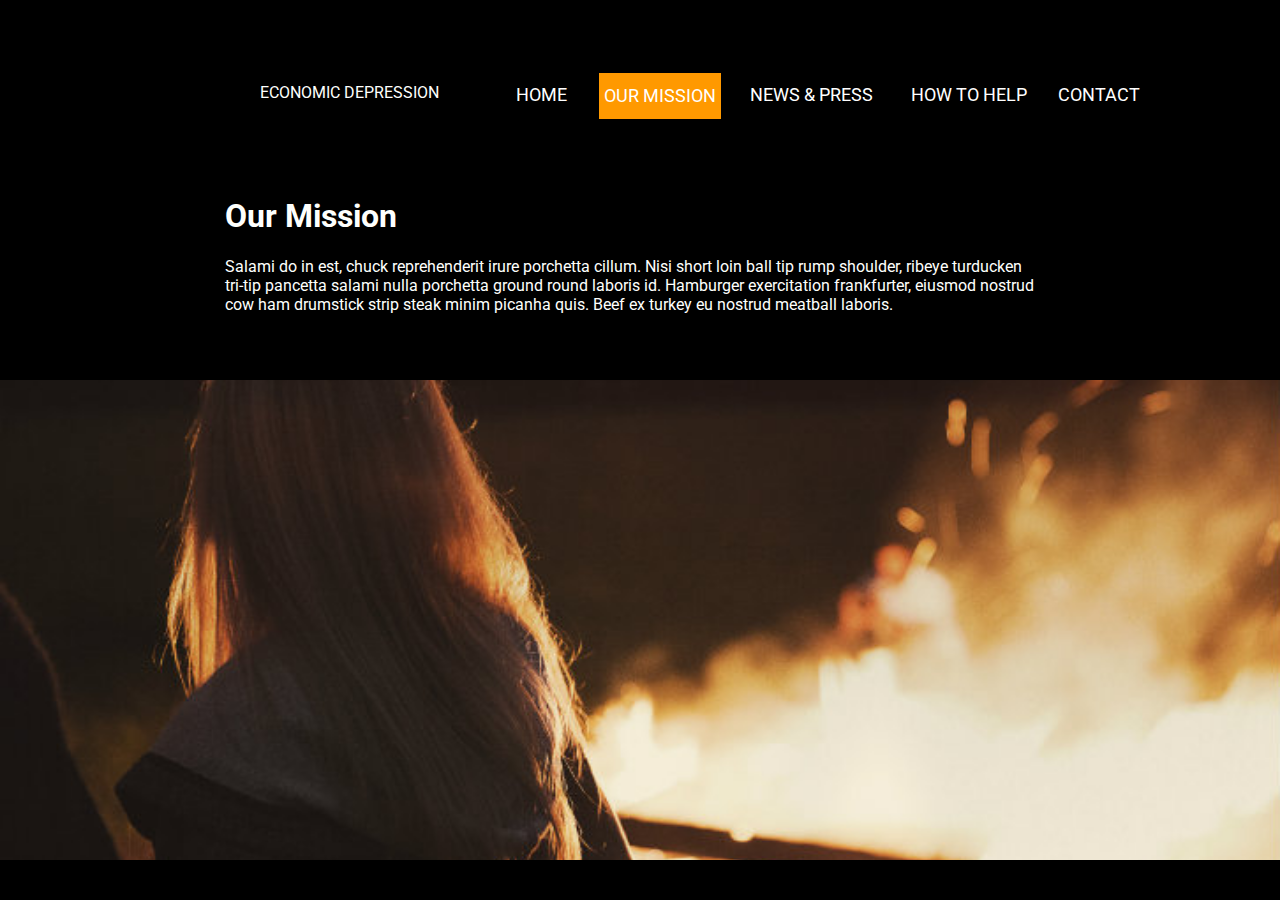
<file: our-mission.html>
<!doctype html><html lang=""><head>
    <title>Ipsoom Center - Silex template - Our Mission</title>
    <meta charset="UTF-8">
    <meta name="generator" content="Silex v2.2.10">
    <!-- leave this for stats -->
    <script type="text/javascript" src="js/jquery.js"></script>
    

    
    <script type="text/javascript" src="js/front-end.js"></script>
    <!-- Normalize -->
    <link href="css/normalize.css" rel="stylesheet">
    <!-- Silex style -->
    <link href="css/front-end.css" rel="stylesheet">

    
    
    
    




























    




    
















































    
    
    
<link href="https://fonts.googleapis.com/css?family=Roboto:100,400" rel="stylesheet" class="silex-custom-font"><meta name="viewport" content="width=device-width, initial-scale=1"><meta name="website-width" content="875"><meta name="hostingProvider" content="ghpages"><script src="js/unslider-min.js"></script><script src="js/ol.js"></script><script src="js/ol.js"></script><link rel="stylesheet" href="css/unslider.css"><script src="js/script.js" type="text/javascript"></script><link href="css/styles.css" rel="stylesheet" type="text/css">
    <style>body { opacity: 0; transition: .25s opacity ease; }</style></head>

<body data-silex-type="container-element" class="silex-id-1439554967896-66 all-style enable-mobile silex-runtime silex-published" style=""><div data-silex-type="container-element" class="container-element editable-style silex-id-1538221038117-34 section-element hide-on-desktop" style=""><div data-silex-type="container-element" class="editable-style silex-id-1538221038114-33 container-element silex-element-content silex-container-content website-width"></div></div>
    <div data-silex-type="container-element" class="container-element website-min-width editable-style silex-id-1490693608162-3 section-element">
        <div data-silex-type="container-element" class="editable-style silex-element-content website-width silex-id-1490693608161-2 silex-container-content container-element"><div data-silex-type="text-element" class="editable-style silex-id-1552775712222-12 text-element silex-component hide-on-desktop nav prevent-auto-z-index"><div class="silex-element-content normal"><style>.hamburger-menu_1563834258585_856 {position: absolute; z-index: 20;}.silex-editor .hamburger-menu_1563834258585_856 nav {left: -9999px;}.hamburger-menu_1563834258585_856 nav ul {margin-top: 80px;}.hamburger-menu_1563834258585_856 nav {opacity: 0; position: absolute; background-color: #333333; transition: left 1s ease, height 0s ease 1s; left: -300px; width: 300px; height: 20px;}.hamburger-menu_1563834258585_856.open nav {opacity: 1; height: 100vh; left: 0; transition: left 1s ease, height 0s ease 0s;}.hamburger-menu_1563834258585_856 .nav-container {z-index: 10; position: absolute;}.hamburger-menu_1563834258585_856.open .nav-container {}.hamburger-menu_1563834258585_856 .hamburger-btn {z-index: 20; cursor: pointer; position: absolute;}.hamburger-menu_1563834258585_856 .hamburger-btn span {display: block; width: 30px; height: 5px; margin-bottom: 3px; position: relative; background-color: #000000; border: 1px solid #ffffff; border-radius: 3px; transition: border-color 0.1s ease-in,
      opacity 0.1s ease-in,
      transform 0.1s ease-in,
      background 0.1s ease-in;}.hamburger-menu_1563834258585_856.open .hamburger-btn span {border-color: rgba(255, 255, 255, 0);}.hamburger-menu_1563834258585_856 .hamburger-btn span:first-child {transform-origin: 4px -2px;}.hamburger-menu_1563834258585_856.open .hamburger-btn span:first-child {transform: rotate(45deg) translate(7px, -4px);}.hamburger-menu_1563834258585_856.open .hamburger-btn span:nth-last-child(2) {opacity: 0;}.hamburger-menu_1563834258585_856 .hamburger-btn span:nth-child(3) {transform-origin: -11px 4px;}.hamburger-menu_1563834258585_856.open .hamburger-btn span:nth-child(3) {transform: rotate(-45deg) translate(0, 12px);}</style>
<!-- inspired by https://codepen.io/erikterwan/pen/EVzeRP -->
<div class="hamburger-menu_1563834258585_856 closed">
    <div class="hamburger-btn fixed">
      <span></span>
      <span></span>
      <span></span>
    </div>
    <div class="nav-container">
      <div class="prevent-scale">
        <nav role="navigation" class="">
            <ul>
            
                <li><a href="./" class="">Home</a></li>
            
                <li><a href="our-mission.html" class="page-link-active">Our mission</a></li>
            
                <li><a href="news-press.html">News &amp; Press</a></li>
            
                <li><a href="how-to-help.html">How to help</a></li>
            
                <li><a href="contact.html">Contact</a></li>
            
            </ul>
        </nav>
      </div>
  </div>
</div>
<script type="text/javascript">
(function() {
  var isOpen = false;
  function close() {
    isOpen = false;
    $('.hamburger-menu_1563834258585_856').removeClass('open');
    $('.hamburger-menu_1563834258585_856').addClass('closed');
  }
  function open() {
    isOpen = true;
    $('.hamburger-menu_1563834258585_856').addClass('open');
    $('.hamburger-menu_1563834258585_856').removeClass('closed');
  }
  function toggle() {
    if(isOpen) close();
    else open();
  }
  var silexElement = $('.hamburger-menu_1563834258585_856').closest('.editable-style');
  function move(data) {
    var offset = silexElement.offset();
    $('.hamburger-menu_1563834258585_856 .nav-container').css({
      'transform': 'translate(' + (data.scrollLeft - (offset.left/data.scale)) + 'px, ' + (data.scrollTop - (offset.top/data.scale)) + 'px)'
    });
  }
  $('.hamburger-menu_1563834258585_856 .hamburger-btn').click(function() { toggle(); });
  $(document).on('silex.scroll silex.resize', function(e, data) {
    close();
    move(data);
  });
  close();
})();
</script>
</div></div>
            
            <div data-silex-type="text-element" class="editable-style text-element silex-id-1439554967286-60 hide-on-mobile nav-mark nav" style="">
                <div class="silex-element-content normal">
                    <p><a href="our-mission.html" class="page-link-active">Our mission</a><br></p></div>
            </div>
            <div data-silex-type="text-element" class="editable-style text-element silex-id-1439554966975-57 nav-mark nav hide-on-mobile" style="">
                <div class="silex-element-content normal"><p><a href="news-press.html">News &amp; Press</a></p>
                </div>
            </div>


            <div data-silex-type="text-element" class="editable-style text-element silex-id-1439554966767-55 nav-mark nav hide-on-mobile" style="">
                <div class="silex-element-content normal"><p><a href="how-to-help.html">How to help</a></p>
                </div>
            </div>
            <div data-silex-type="text-element" class="editable-style text-element silex-id-1439554966563-53 nav-mark nav hide-on-mobile" style="">
                <div class="silex-element-content normal"><p><a href="contact.html" class="">Contact</a></p>
                </div>
            </div>
            
        <div data-silex-type="container-element" class="editable-style silex-id-1552775732073-13 container-element hide-on-desktop"></div><div data-silex-type="text-element" class="editable-style text-element silex-id-1439554967492-62 hide-on-mobile nav-mark nav" style="">
                <div class="silex-element-content normal"><p><a href="./" class="">Home</a></p>
                </div>
            </div><div data-silex-type="text-element" class="editable-style silex-id-1594717070847-0 text-element" style=""><div class="silex-element-content normal"><p>

ECONOMIC DEPRESSION<br>

</p><span class="_wysihtml-temp-caret-fix" style="position: absolute; display: block; min-width: 1px; z-index: 99999;">﻿</span></div></div></div>
    </div>
    
    











    <div class=""></div>




























    <div class="silex-pages">
        <a id="page-home" data-silex-type="page-element" class="page-element" href="./">Home</a><a id="page-our-mission" data-silex-type="page-element" class="page-element page-link-active" href="our-mission.html">Our Mission</a><a id="page-news-press" data-silex-type="page-element" class="page-element" href="news-press.html">News &amp; Press</a><a id="page-how-to-help" data-silex-type="page-element" class="page-element" href="how-to-help.html">How to Help</a><a id="page-contact" data-silex-type="page-element" class="page-element" href="contact.html">Contact</a></div>






































    




    <div data-silex-type="container-element" class="container-element website-min-width editable-style silex-id-1490694152451-11 section-element page-our-mission paged-element paged-element-visible">
        <div data-silex-type="container-element" class="editable-style silex-element-content website-width silex-id-1490694152449-10 silex-container-content container-element">
            <div data-silex-type="text-element" class="editable-style text-element silex-id-1439554961635-5">
                <div class="silex-element-content normal">
                    <h1 class="heading1">Our Mission</h1>
                    <p class="normal">Salami do in est, chuck reprehenderit irure porchetta cillum. Nisi short loin ball tip rump shoulder, ribeye turducken tri-tip pancetta salami nulla porchetta ground round laboris id. Hamburger exercitation frankfurter, eiusmod nostrud
                        cow ham drumstick strip steak minim picanha quis. Beef ex turkey eu nostrud meatball laboris.
                    </p>
                </div>
            </div>
        </div>
    </div>
    <div data-silex-type="container-element" class="container-element website-min-width editable-style silex-id-1490701849669-19 section-element page-our-mission paged-element paged-element-visible">
        <div data-silex-type="container-element" class="editable-style silex-element-content website-width silex-id-1490701849668-18 silex-container-content container-element"></div>
    </div>

    
    

    
    
    



















</body></html>
</file>
<file: css/front-end.css>
/**
 * This file holds the basic CSS styles of Silex websites
 */

/* pages */
.page-element{
  display: none;
}
.paged-element{
  display: none;
}
.silex-published .paged-element{
  display: block;
}
/* default style for silex elements */
.editable-style{
  position: absolute;
  box-sizing: content-box; /* this is needed to set the size of elements with a border (though it could be omited since this is the default value) */
}
.silex-element-content{
  overflow: hidden;
  border-radius: initial;
  width: 100%;
}
/* prevent-auto-z-index is to let the components handle their z-index */
.section-element > .silex-element-content > *:not(.prevent-auto-z-index) {
  /* put the elements of a section on top of sections bellow */
  z-index: 10;
}
.silex-element-content {
  pointer-events: none;
}
.silex-element-content[contenteditable="true"] {
  min-height: 20px;
  cursor: text;
  pointer-events: auto;
}
.editable-style.silex-selected.text-editor-focus {
  /* remove text box selection markers
  box-shadow: none;
  */
  /* a click on current text box will select it */
  cursor: pointer;
}
.text-editor-focus .ui-resizable-handle {
  /* remove text box UI handles for resize */
  display: none;
}
.section-element > .silex-element-content {
  /* section have a content element, and it needs to keep pointer events
     because it container other silex elements
  */
  pointer-events: auto;
}
body.silex-runtime .silex-element-content {
  pointer-events: auto;
}
.editable-style.section-element {
  position: relative;
  left: 0;
  top: 0;
  right: 0;
  padding: 0 100px;
  margin: 0;
}
.silex-runtime .editable-style.section-element {
  padding: 0;
  margin: 0;
  margin-top: -1px;
}
.default-site-width, /* for backward compat, FIXME: remove in a while */
.website-width {
  width: 960px;
}
.section-element .silex-container-content {
  position: relative;
  left: 0;
  top: 0;
  margin-left: auto;
  margin-right: auto;
  overflow: initial;
}
/* background */
.background{
  position: relative !important;
  left: 0 !important;
  top: 0 !important; /* !important is useful while editing */
  margin-left: auto;
  margin-right: auto;
  z-index: 1;
}
/* resize */
.editable-style.image-element .silex-element-content {
  position: absolute;
  border-radius: inherit; /* this is to follow the element's radius */
  height: 100%;
}
/* wysihtml text editor styles */
.wysiwyg-float-left {
  float: left;
  margin: 0 8px 8px 0;
}
.wysiwyg-float-right {
  float: right;
  margin: 0 0 8px 8px;
}
/* Remove dots surrounding links in Firefox
    because of normalize.css */
a:focus{ outline: none;}

body.silex-runtime .editable-style[data-silex-href] {
  cursor: pointer;
}
body.enable-mobile .editable-style.hide-on-desktop {
  display: none;
}
/* elements styles */
body.enable-mobile .background {
  height: initial;
  padding-bottom: 50px;
}
.silex-runtime .fixed {
  position: absolute;
  z-index: 20;
}
/* Mobile styles */
@media (max-width:480px) {
  /* hide horizontal scroll bar which appears because of residual values in css
  html {
    overflow-x: hidden;
  }
  */
  body {
    position: initial; /* used to be absolute but now only in editor (editable.css), when position is absolute the body has the size of its content */
  }
  /* mobile mode */
  body.enable-mobile .editable-style:not(.prevent-mobile-style),
  body.enable-mobile .background.background-initial {
    position: static;
    top: auto;
    left: auto;
    max-width: 100%;
    min-width: auto; /* this is to remove sections min-width, since section min-width is set to the witdh of its content in Element::setStyle() */
    margin-left: auto;
    margin-right: auto;
  }
  body.enable-mobile .editable-style.container-element {
    padding: 10px; /* leave space between a container and its content */
  }
  body.enable-mobile .editable-style.section-element {
    padding: 0;
  }
  body.enable-mobile .editable-style.section-element > .silex-element-content {
    padding: 10px 0; /* leave space between a container and its content */
  }
  body.enable-mobile.silex-resizing .editable-style:not(.prevent-mobile-style) {
    max-width: unset; /* while dragging let the user size the elements freely */
  }
  body.enable-mobile .image-element.editable-style:not(.prevent-mobile-style) {
    position: relative;
  }
  body.enable-mobile .editable-style.section-element {
    max-width: 100%; /* section bg should be 100% width because user do not need to grab the side and resize */
    padding: 0;
    margin: 0;
  }
  body.enable-mobile .container-element {
    display: flex;
    align-items: center;
    justify-content: space-around;
    flex-wrap: wrap;
    height: fit-content;
  }
  /* but still hide paged elements or desktop only elements */
  .paged-element-hidden.paged-element.editable-style {
    display: none;
  }
  body.enable-mobile .editable-style.hide-on-mobile {
    display: none;
  }
  body.enable-mobile .editable-style.hide-on-desktop {
    display: initial;
  }
  body.silex-runtime.enable-mobile .background.background-initial {
    max-width: 100%;
  }
}

/**
 * prodotype components
 */
.silex-element-content-full-height .silex-element-content {
  height: 100%;
}
.prodotype-preview {
  display: none;
}
.prodotype-runtime,
.prodotype-runtime-strict {
  display: none;
}
.prodotype-published {
  display: none;
}
body.silex-editor .prodotype-preview {
  display: block;
}
body.silex-runtime .prodotype-runtime,
body.silex-runtime .prodotype-runtime-strict {
  display: block;
}
body.silex-published .prodotype-published {
  display: block;
}
body.silex-publish .prodotype-runtime-strict {
  display: none;
}
.prodotype-force-size {
  position: absolute;
  width: 100%;
  height: 100%;
}
.silex-component-button button {
  width: 100%;
}
/* full-width component*/
div.editable-style.full-width-section {
  min-height: 100px;
}

div.editable-style.full-width-section>.editable-style {
  position: static;
  min-width: 100%;
}

div.editable-style.full-width-section>.editable-style.silex-element-content {
  display: none;
}
</file>
<file: css/unslider.css>
.unslider{overflow:auto;margin:0;padding:0}.unslider-wrap{position:relative}.unslider-wrap.unslider-carousel li{float:left}.unslider-vertical>ul{height:100%}.unslider-vertical li{float:none;width:100%}.unslider-fade{position:relative}.unslider-fade .unslider-wrap li{position:absolute;left:0;top:0;right:0;z-index:8}.unslider-fade .unslider-wrap li.unslider-active{z-index:10}.unslider li,.unslider ol,.unslider ul{list-style:none;margin:0;padding:0;border:none}.unslider-arrow{position:absolute;left:20px;z-index:2;cursor:pointer}.unslider-arrow.next{left:auto;right:20px}
</file>
<file: css/styles.css>
.nav-mark a {padding: 15px 5px; transition: background-color .5s ease;}.sub-nav.sub-nav-active {width: 250px; box-shadow: 0 1px 10px black;}.sub-nav {transition: all .15s ease-out; z-index: 100; cursor: pointer;}
.silex-id-1439554967896-66 {background-color: rgb(0, 0, 0); border-top-color: rgb(0, 0, 0); border-right-color: rgb(0, 0, 0); border-bottom-color: rgb(0, 0, 0); border-left-color: rgb(0, 0, 0);}.silex-id-1538221038117-34 {top: 5px; left: 5px;}@media only screen and (max-width: 480px) {.silex-id-1538221038117-34 {top: 0px; left: 0px;}}.silex-id-1538221038114-33 {min-height: 20px;}@media only screen and (max-width: 480px) {.silex-id-1538221038114-33 {min-height: 58px; top: 27px; left: 12px; width: 445px;}}.silex-id-1490693608162-3 {background-color: transparent; top: 5px; left: 5px; min-width: 960px;}.silex-id-1490693608161-2 {min-height: 147px; background-color: transparent; top: 15px; left: 647px; width: 960px;}.silex-id-1552775712222-12 {min-height: 27px; width: 33px; background-color: transparent; top: 100px; left: 774px;}@media only screen and (max-width: 480px) {.silex-id-1552775712222-12 {left: -12px; top: 4708px;}}.silex-id-1439554967286-60 {width: 133px; top: 74px; left: 371px; box-sizing: content-box; min-height: 36px;}.silex-id-1439554966975-57 {width: 154px; top: 73px; left: 512px; box-sizing: content-box; min-height: 56px;}.silex-id-1439554966767-55 {width: 146px; top: 73px; left: 673px; box-sizing: content-box; min-height: 56px;}.silex-id-1439554966563-53 {width: 95px; top: 73px; left: 829px; box-sizing: content-box; min-height: 45px;}.silex-id-1552775732073-13 {width: 100px; min-height: 100px; background-color: rgb(255, 255, 255); top: 100px; left: 740px;}@media only screen and (max-width: 480px) {.silex-id-1552775732073-13 {left: 391px; top: 64px; background-color: transparent; width: 27px; min-height: 20px;}}.silex-id-1439554967492-62 {width: 77px; top: 73px; left: 280px; box-sizing: content-box; min-height: 46px;}.silex-id-1594717070847-0 {width: 188px; min-height: 51px; top: 68px; left: 37px;}.silex-id-1490693798023-5 {background-color: transparent; top: 178px; left: 5px; min-width: 960px;}.silex-id-1490693798022-4 {min-height: 474px; background-color: transparent; top: 15px; left: 647px; width: 960px;}.silex-id-1439554966458-52 {width: 960px; top: -5px; left: -1px; box-sizing: content-box; background-color: rgb(0, 0, 0); min-height: 483px;}.silex-id-1439554966357-51 {width: 232px; top: 164px; left: 0px; box-sizing: content-box; border-top-color: rgb(255, 255, 255); border-right-color: rgb(255, 255, 255); border-bottom-color: rgb(255, 255, 255); border-left-color: rgb(255, 255, 255); border-top-width: 0px; border-right-width: 3px; border-bottom-width: 0px; border-left-width: 0px; border-top-style: solid; border-right-style: solid; border-bottom-style: solid; border-left-style: solid; background-color: rgb(102, 88, 71); min-height: 159px;}@media only screen and (max-width: 480px) {.silex-id-1439554966357-51 {top: 0px; left: 93px; width: 234px; min-height: 158px;}}.silex-id-1439554966255-50 {width: 183px; top: 22px; left: 45px; box-sizing: content-box; min-height: 118px;}.silex-id-1439554966154-49 {width: 250px; top: 5px; left: 0px; box-sizing: content-box; border-top-color: rgb(255, 255, 255); border-right-color: rgb(255, 255, 255); border-bottom-color: rgb(255, 255, 255); border-left-color: rgb(255, 255, 255); border-top-width: 0px; border-right-width: 3px; border-bottom-width: 0px; border-left-width: 0px; border-top-style: solid; border-right-style: solid; border-bottom-style: solid; border-left-style: solid; background-color: rgb(255, 153, 0); min-height: 159px;}.silex-id-1439554966050-48 {width: 183px; top: 17px; left: 45px; box-sizing: content-box; min-height: 104px;}.silex-id-1439554965843-46 {width: 232px; top: 323px; left: 0px; box-sizing: content-box; border-top-color: rgb(255, 255, 255); border-right-color: rgb(255, 255, 255); border-bottom-color: rgb(255, 255, 255); border-left-color: rgb(255, 255, 255); border-top-width: 0px; border-right-width: 3px; border-bottom-width: 0px; border-left-width: 0px; border-top-style: solid; border-right-style: solid; border-bottom-style: solid; border-left-style: solid; background-color: rgb(61, 54, 45); min-height: 159px;}.silex-id-1439554965740-45 {width: 183px; top: 22px; left: 45px; box-sizing: content-box; min-height: 104px;}.silex-id-1594717264367-2 {width: 715px; top: 5px; left: 228px; box-sizing: content-box; border-top-width: 5px; border-right-width: 5px; border-bottom-width: 5px; border-left-width: 5px; border-top-style: solid; border-right-style: solid; border-bottom-style: solid; border-left-style: solid; border-top-color: rgb(0, 0, 0); border-right-color: rgb(0, 0, 0); border-bottom-color: rgb(0, 0, 0); border-left-color: rgb(0, 0, 0); border-image-source: initial; border-image-slice: initial; border-image-width: initial; border-image-outset: initial; border-image-repeat: initial; background-image: url(../assets/bench.jpg); background-color: rgb(0, 0, 0); background-size: cover; min-height: 454px;}@media only screen and (max-width: 480px) {.silex-id-1594717264367-2 {top: 0px; left: 5px; width: 394px; min-height: 94px;}}.silex-id-1490693931165-7 {background-color: transparent; top: 686px; left: 0px; min-width: 960px;}@media only screen and (max-width: 480px) {.silex-id-1490693931165-7 {top: 58px; left: 0px;}}.silex-id-1490693931163-6 {min-height: 133.43743896484375px; background-color: transparent; top: 0px; left: 0px;}@media only screen and (max-width: 480px) {.silex-id-1490693931163-6 {min-height: 3913px;}}.silex-id-1594717539507-32 {width: 905.2951049804688px; min-height: 450px; top: 0px; left: -1px;}.silex-id-1594717617353-33 {width: 890px; min-height: 875px; top: 96.99999237060547px; left: -1px;}.silex-id-1490694258064-17 {background-color: transparent; top: 171px; left: 0px; border-color: #000000; min-width: 960px;}.silex-id-1490694258062-16 {min-height: 744px; background-color: transparent; border-color: #000000; top: 15px; left: 329px; width: 960px;}.silex-id-1492776401689-1 {width: 456px; height: 587px; background-color: transparent; top: 83px; left: 1px;}.silex-id-1548873212201-7 {height: 400px; width: 456px; background-color: transparent; top: 92px; left: 504px;}.silex-id-1490694152451-11 {background-color: transparent; top: 433px; left: NaNpx; min-width: 960px;}.silex-id-1490694152449-10 {min-height: 236px; background-color: transparent; top: 15px; left: 545px; width: 960px;}.silex-id-1439554961635-5 {width: 817px; top: 31px; left: 2px; box-sizing: content-box; min-height: 189px;}.silex-id-1490701849669-19 {background-color: transparent; top: 159px; left: 0px; min-width: 960px; background-image: url(../assets/UJO0jYLtRte4qpyA37Xu_9X6A7388.jpg); background-size: cover; background-position: center center;}.silex-id-1490701849668-18 {min-height: 480px; background-color: transparent; top: 15px; left: 545px; width: 960px;}.silex-id-1490694217944-13 {background-color: transparent; top: 171px; left: 0px;}.silex-id-1490694217944-12 {min-height: 236px; background-color: transparent;}.silex-id-1439554961432-3 {width: 817px; top: 31px; left: 2px; box-sizing: content-box; min-height: 189px;}.silex-id-1490701905049-21 {background-color: transparent; top: 100px; left: NaNpx; background-image: url(../assets/nQZcA7PRTyuduZPSZQ88_wanderlust.jpg); background-size: cover; background-position: center center;}.silex-id-1490701905043-20 {min-height: 480px; background-color: transparent;}.silex-id-1490694237194-15 {background-color: transparent; top: 171px; left: 0px; min-width: 960px;}.silex-id-1490694237193-14 {min-height: 232px; background-color: transparent; top: 15px; left: 545px; width: 960px;}.silex-id-1439554961331-2 {width: 817px; top: 31px; left: 2px; box-sizing: content-box; min-height: 189px;}.silex-id-1490701944668-23 {background-color: transparent; top: 100px; left: NaNpx; background-image: url(../assets/xpdPwXTASnOUXFpIPgDs_IMG_1460_edt.jpg); background-size: cover; background-position: bottom center;}.silex-id-1490701944667-22 {min-height: 480px; background-color: transparent;}
h2 {font-weight: 400;}.text-element > .silex-element-content {font-family: 'Roboto', sans-serif; font-weight: 400; color: #FEFFFD; padding-left: 20px; padding-right: 20px;}a {color: #FF9900; text-decoration: none;}[data-silex-href] {color: #FF9900; text-decoration: none;}@media only screen and (max-width: 480px) {.text-element > .silex-element-content {font-size: 200%;}}
.nav.text-element > .silex-element-content {font-weight: 400; font-size: 18px; text-align: center; text-transform: uppercase; line-height: 10px;}.nav a {color: #ffffff;}.nav [data-silex-href] {color: #ffffff;}.nav .page-link-active {background-color: #FF9900;}.nav a:hover {background-color: #FF9900;}.nav [data-silex-href]:hover {background-color: #FF9900;}@media only screen and (max-width: 480px), only screen and (max-device-width: 480px) {.nav ul li {list-style-type: none; line-height: 2;}}
.white-title h2 {font-weight: 100; font-size: 38px; color: #000000; text-transform: capitalize; line-height: 0;}.white-title h2::first-letter {font-weight: 400; color: #ffffff; background-color: #ff9900; letter-spacing: 10px;}
.black-text.text-element > .silex-element-content {color: #000000;}
.content h2 {text-transform: uppercase;}.content h3 {font-weight: normal; font-size: 28px; line-height: 0.4;}.content u {color: #ff9900; text-decoration: none;}
.phone-number.text-element > .silex-element-content {font-size: 30px; line-height: 0;}.phone-number b {font-weight: normal; color: #665847;}
.buttons h2 {font-weight: 200;}.buttons h3 {font-weight: normal; font-size: 22px;}.buttons.text-element > .silex-element-content {font-size: 25px; text-transform: uppercase; line-height: 5px;}.buttons p {font-weight: 200; font-size: 18px; text-align: center; line-height: 0;}
.footer.text-element > .silex-element-content {text-align: center;}
.quote.text-element > .silex-element-content {font-size: 59px;}
.website-width {width: 875px;}body.silex-runtime {opacity: 1;}
</file>
